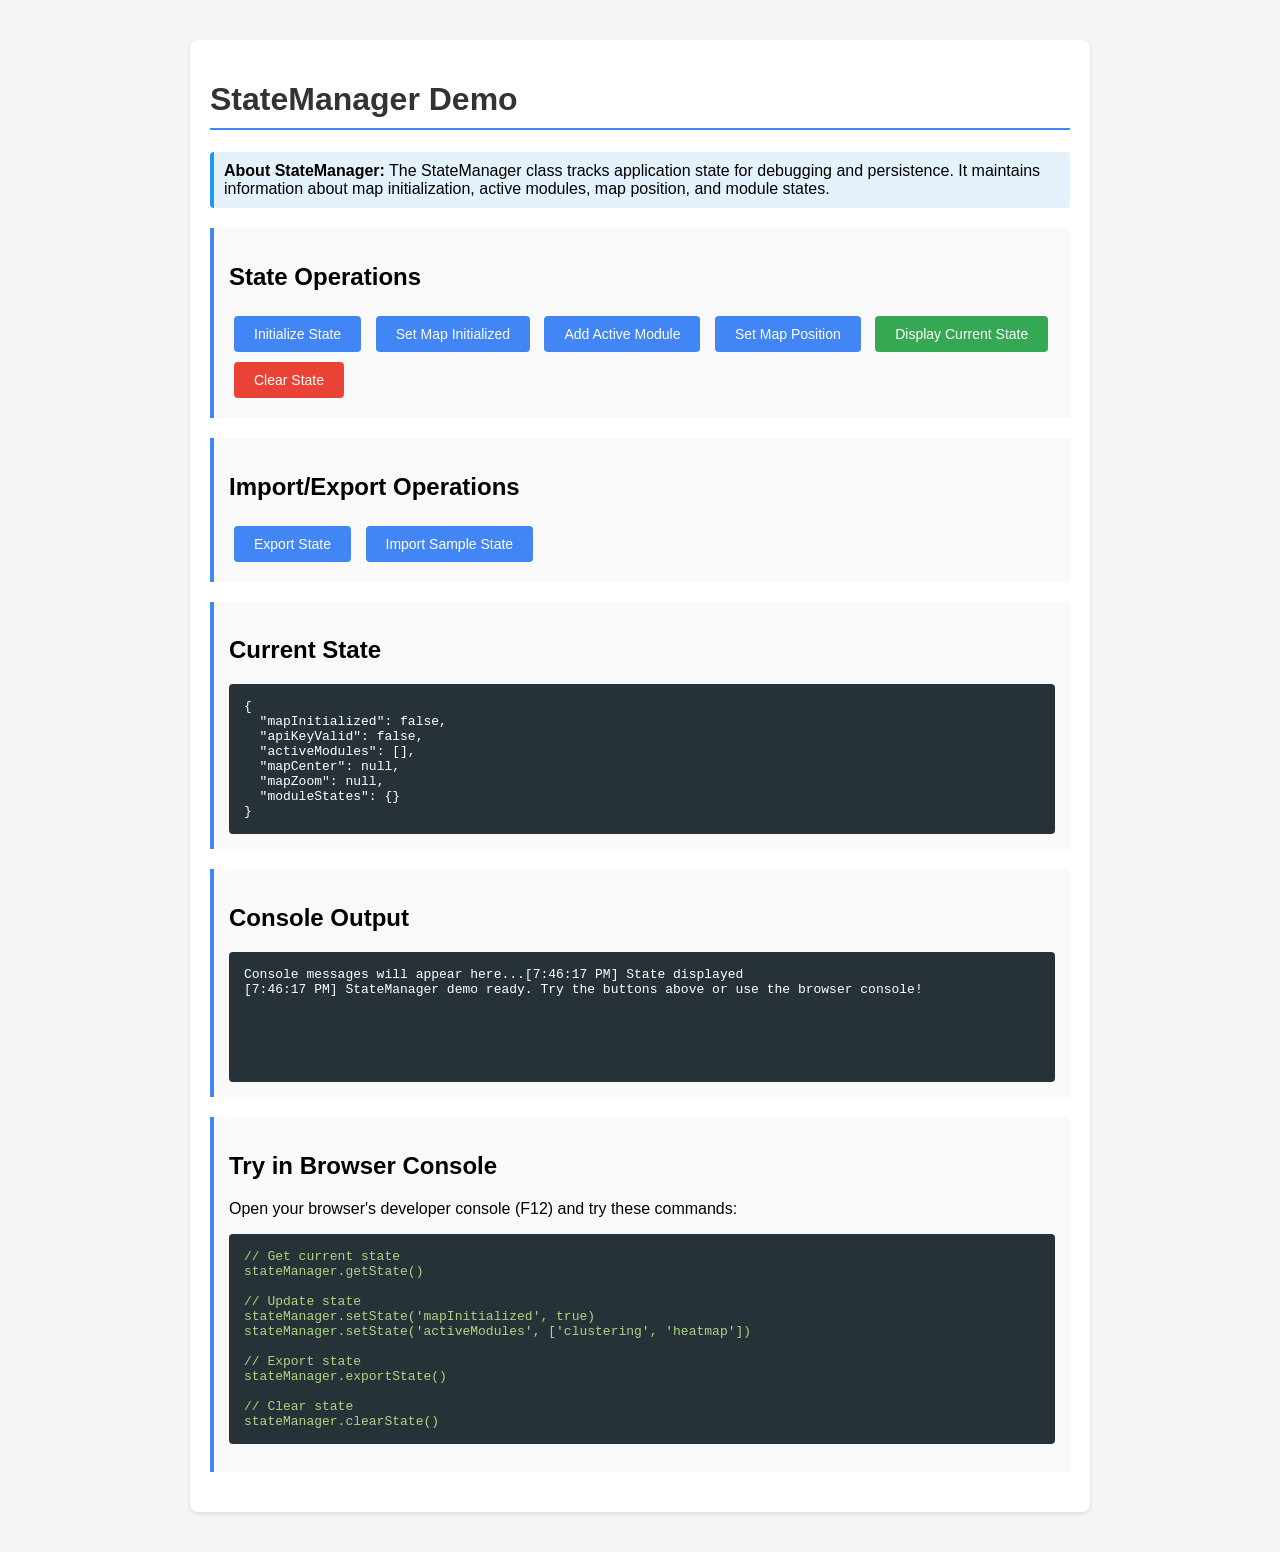
<file: tests/state-manager-demo.html>
<!DOCTYPE html>
<html lang="en">

<head>
    <meta charset="UTF-8">
    <meta name="viewport" content="width=device-width, initial-scale=1.0">
    <title>StateManager Demo</title>
    <style>
        body {
            font-family: Arial, sans-serif;
            max-width: 900px;
            margin: 20px auto;
            padding: 20px;
            background-color: #f5f5f5;
        }

        .container {
            background-color: white;
            padding: 20px;
            border-radius: 8px;
            box-shadow: 0 2px 4px rgba(0, 0, 0, 0.1);
        }

        h1 {
            color: #333;
            border-bottom: 2px solid #4285f4;
            padding-bottom: 10px;
        }

        .section {
            margin: 20px 0;
            padding: 15px;
            background-color: #f9f9f9;
            border-left: 4px solid #4285f4;
        }

        button {
            background-color: #4285f4;
            color: white;
            border: none;
            padding: 10px 20px;
            margin: 5px;
            border-radius: 4px;
            cursor: pointer;
            font-size: 14px;
        }

        button:hover {
            background-color: #357ae8;
        }

        button.secondary {
            background-color: #34a853;
        }

        button.secondary:hover {
            background-color: #2d8e47;
        }

        button.danger {
            background-color: #ea4335;
        }

        button.danger:hover {
            background-color: #d33426;
        }

        pre {
            background-color: #263238;
            color: #aed581;
            padding: 15px;
            border-radius: 4px;
            overflow-x: auto;
            font-size: 13px;
        }

        .console-output {
            background-color: #263238;
            color: #fff;
            padding: 15px;
            border-radius: 4px;
            min-height: 100px;
            font-family: 'Courier New', monospace;
            font-size: 13px;
            white-space: pre-wrap;
        }

        .info {
            background-color: #e3f2fd;
            padding: 10px;
            border-radius: 4px;
            margin: 10px 0;
            border-left: 4px solid #2196f3;
        }
    </style>
</head>

<body>
    <div class="container">
        <h1>StateManager Demo</h1>

        <div class="info">
            <strong>About StateManager:</strong> The StateManager class tracks application state for debugging and
            persistence.
            It maintains information about map initialization, active modules, map position, and module states.
        </div>

        <div class="section">
            <h2>State Operations</h2>
            <button onclick="initializeState()">Initialize State</button>
            <button onclick="setMapInitialized()">Set Map Initialized</button>
            <button onclick="addActiveModule()">Add Active Module</button>
            <button onclick="setMapPosition()">Set Map Position</button>
            <button class="secondary" onclick="displayState()">Display Current State</button>
            <button class="danger" onclick="clearState()">Clear State</button>
        </div>

        <div class="section">
            <h2>Import/Export Operations</h2>
            <button onclick="exportState()">Export State</button>
            <button onclick="importSampleState()">Import Sample State</button>
        </div>

        <div class="section">
            <h2>Current State</h2>
            <div id="state-display" class="console-output">State will be displayed here...</div>
        </div>

        <div class="section">
            <h2>Console Output</h2>
            <div id="console-output" class="console-output">Console messages will appear here...</div>
        </div>

        <div class="section">
            <h2>Try in Browser Console</h2>
            <p>Open your browser's developer console (F12) and try these commands:</p>
            <pre>// Get current state
stateManager.getState()

// Update state
stateManager.setState('mapInitialized', true)
stateManager.setState('activeModules', ['clustering', 'heatmap'])

// Export state
stateManager.exportState()

// Clear state
stateManager.clearState()</pre>
        </div>
    </div>

    <script>
        // StateManager class
        class StateManager {
            constructor() {
                this.state = {
                    mapInitialized: false,
                    apiKeyValid: false,
                    activeModules: [],
                    mapCenter: null,
                    mapZoom: null,
                    moduleStates: {}
                };
            }

            getState() {
                return { ...this.state };
            }

            setState(key, value) {
                this.state[key] = value;
            }

            clearState() {
                this.state = {
                    mapInitialized: false,
                    apiKeyValid: false,
                    activeModules: [],
                    mapCenter: null,
                    mapZoom: null,
                    moduleStates: {}
                };
            }

            exportState() {
                return JSON.stringify(this.state, null, 2);
            }

            importState(stateJson) {
                try {
                    const importedState = JSON.parse(stateJson);
                    this.state = {
                        mapInitialized: importedState.mapInitialized || false,
                        apiKeyValid: importedState.apiKeyValid || false,
                        activeModules: importedState.activeModules || [],
                        mapCenter: importedState.mapCenter || null,
                        mapZoom: importedState.mapZoom || null,
                        moduleStates: importedState.moduleStates || {}
                    };
                } catch (error) {
                    throw new Error(`Failed to import state: ${error.message}`);
                }
            }
        }

        // Create global instance
        const stateManager = new StateManager();
        window.stateManager = stateManager; // Make available in console

        // Helper functions for demo
        function log(message) {
            const output = document.getElementById('console-output');
            const timestamp = new Date().toLocaleTimeString();
            output.textContent += `[${timestamp}] ${message}\n`;
            output.scrollTop = output.scrollHeight;
        }

        function displayState() {
            const state = stateManager.getState();
            document.getElementById('state-display').textContent = JSON.stringify(state, null, 2);
            log('State displayed');
        }

        function initializeState() {
            stateManager.setState('apiKeyValid', true);
            log('State initialized with apiKeyValid = true');
            displayState();
        }

        function setMapInitialized() {
            stateManager.setState('mapInitialized', true);
            log('Map initialized flag set to true');
            displayState();
        }

        function addActiveModule() {
            const modules = ['clustering', 'heatmap', 'places', 'geojson'];
            const currentModules = stateManager.getState().activeModules;
            const availableModules = modules.filter(m => !currentModules.includes(m));

            if (availableModules.length > 0) {
                const newModule = availableModules[0];
                currentModules.push(newModule);
                stateManager.setState('activeModules', currentModules);
                log(`Added module: ${newModule}`);
            } else {
                log('All modules already active');
            }
            displayState();
        }

        function setMapPosition() {
            const kampala = { lat: 0.3476, lng: 32.5825 };
            stateManager.setState('mapCenter', kampala);
            stateManager.setState('mapZoom', 12);
            log('Map position set to Kampala, Uganda (zoom: 12)');
            displayState();
        }

        function clearState() {
            stateManager.clearState();
            log('State cleared to defaults');
            displayState();
        }

        function exportState() {
            const exported = stateManager.exportState();
            log('State exported to JSON:');
            log(exported);

            // Also copy to clipboard if available
            if (navigator.clipboard) {
                navigator.clipboard.writeText(exported).then(() => {
                    log('State copied to clipboard!');
                });
            }
        }

        function importSampleState() {
            const sampleState = {
                mapInitialized: true,
                apiKeyValid: true,
                activeModules: ['clustering', 'heatmap'],
                mapCenter: { lat: 0.3476, lng: 32.5825 },
                mapZoom: 12,
                moduleStates: {
                    clustering: { active: true, lastToggled: new Date().toISOString() },
                    heatmap: { active: true, lastToggled: new Date().toISOString() }
                }
            };

            stateManager.importState(JSON.stringify(sampleState));
            log('Sample state imported successfully');
            displayState();
        }

        // Initialize display
        displayState();
        log('StateManager demo ready. Try the buttons above or use the browser console!');
    </script>
</body>

</html>
</file>
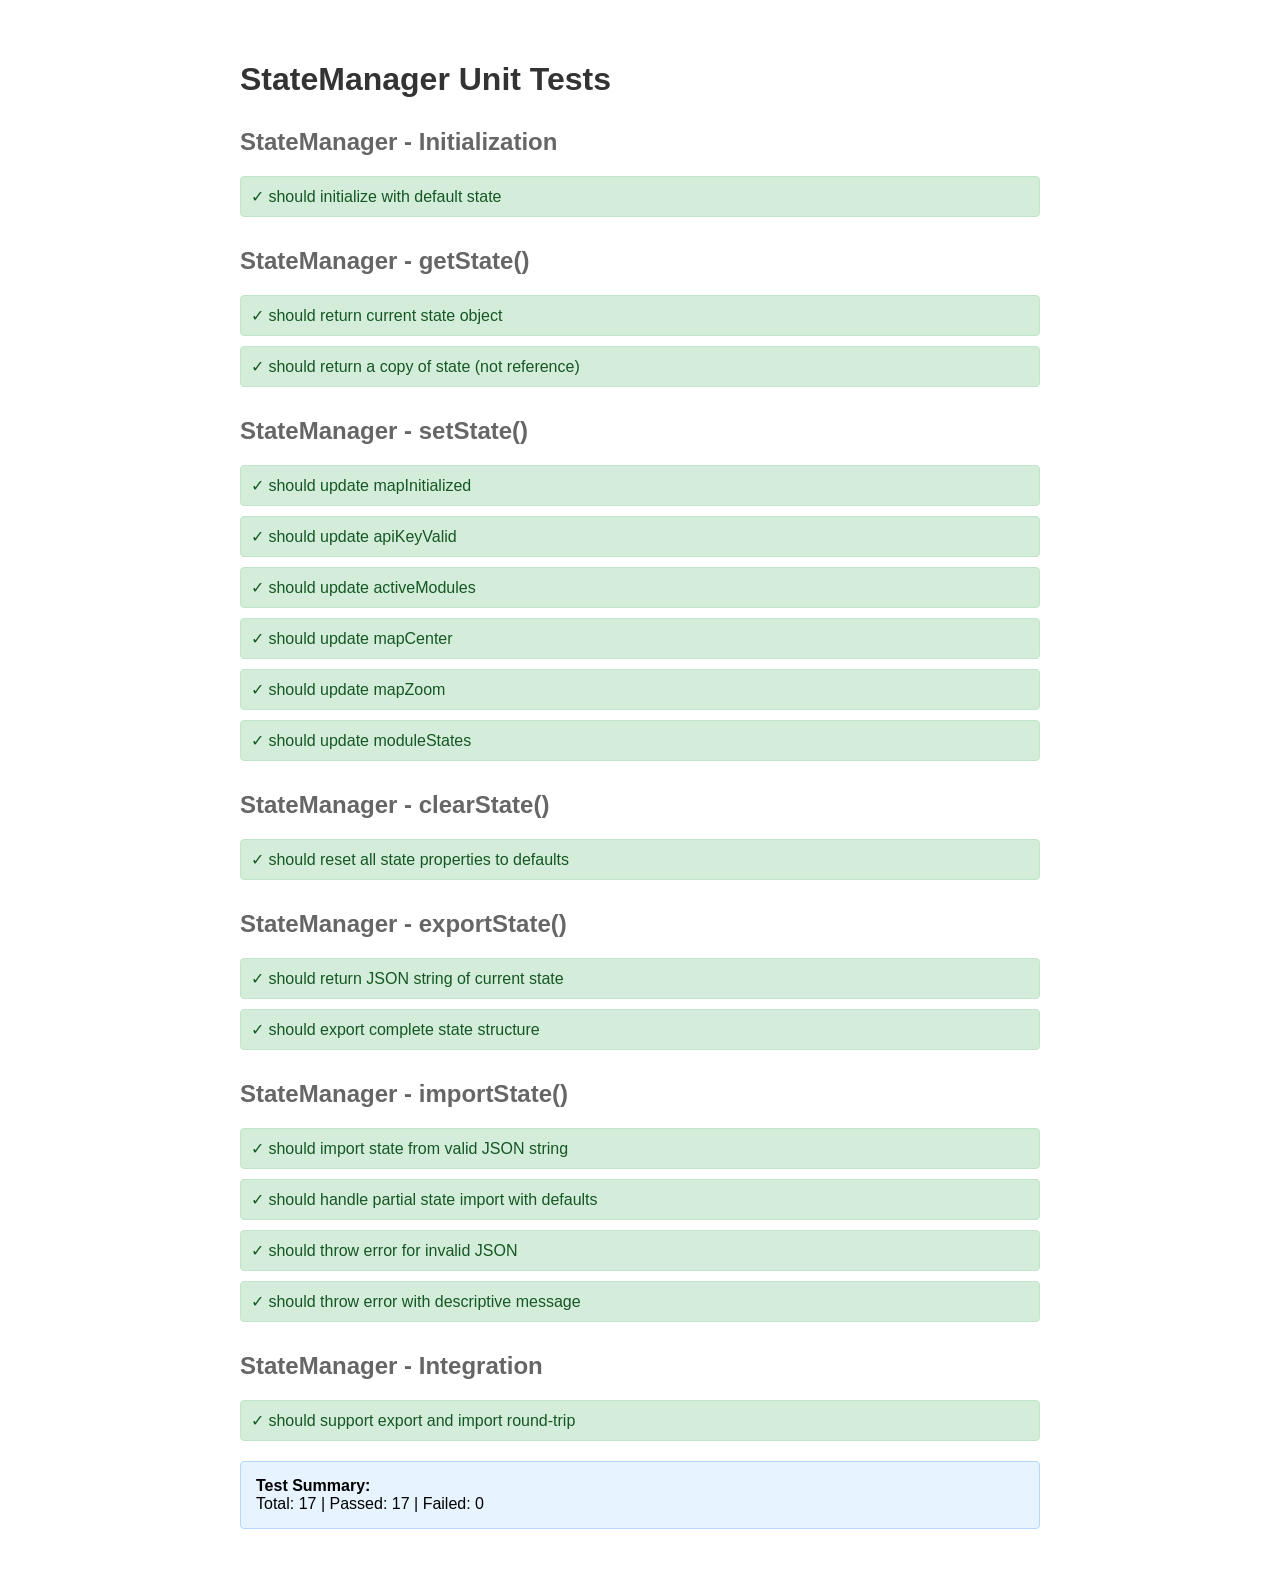
<file: tests/test-state-manager.html>
<!DOCTYPE html>
<html lang="en">

<head>
    <meta charset="UTF-8">
    <meta name="viewport" content="width=device-width, initial-scale=1.0">
    <title>StateManager Tests</title>
    <style>
        body {
            font-family: Arial, sans-serif;
            max-width: 800px;
            margin: 20px auto;
            padding: 20px;
        }

        .test-result {
            padding: 10px;
            margin: 10px 0;
            border-radius: 4px;
        }

        .pass {
            background-color: #d4edda;
            color: #155724;
            border: 1px solid #c3e6cb;
        }

        .fail {
            background-color: #f8d7da;
            color: #721c24;
            border: 1px solid #f5c6cb;
        }

        .summary {
            margin-top: 20px;
            padding: 15px;
            background-color: #e7f3ff;
            border: 1px solid #b3d9ff;
            border-radius: 4px;
        }

        h1 {
            color: #333;
        }

        h2 {
            color: #666;
            margin-top: 30px;
        }
    </style>
</head>

<body>
    <h1>StateManager Unit Tests</h1>
    <div id="test-results"></div>
    <div id="summary" class="summary"></div>

    <script>
        // Simple test framework
        class TestRunner {
            constructor() {
                this.results = [];
                this.currentSuite = '';
            }

            describe(suiteName, tests) {
                this.currentSuite = suiteName;
                tests();
            }

            test(testName, testFn) {
                try {
                    testFn();
                    this.results.push({
                        suite: this.currentSuite,
                        name: testName,
                        passed: true
                    });
                } catch (error) {
                    this.results.push({
                        suite: this.currentSuite,
                        name: testName,
                        passed: false,
                        error: error.message
                    });
                }
            }

            expect(actual) {
                return {
                    toBe: (expected) => {
                        if (actual !== expected) {
                            throw new Error(`Expected ${JSON.stringify(expected)} but got ${JSON.stringify(actual)}`);
                        }
                    },
                    toEqual: (expected) => {
                        if (JSON.stringify(actual) !== JSON.stringify(expected)) {
                            throw new Error(`Expected ${JSON.stringify(expected)} but got ${JSON.stringify(actual)}`);
                        }
                    },
                    toBeNull: () => {
                        if (actual !== null) {
                            throw new Error(`Expected null but got ${JSON.stringify(actual)}`);
                        }
                    },
                    toContain: (item) => {
                        if (!actual.includes(item)) {
                            throw new Error(`Expected array to contain ${JSON.stringify(item)}`);
                        }
                    },
                    toThrow: () => {
                        let threw = false;
                        try {
                            actual();
                        } catch (e) {
                            threw = true;
                        }
                        if (!threw) {
                            throw new Error('Expected function to throw an error');
                        }
                    }
                };
            }

            render() {
                const resultsDiv = document.getElementById('test-results');
                const summaryDiv = document.getElementById('summary');

                let currentSuite = '';
                this.results.forEach(result => {
                    if (result.suite !== currentSuite) {
                        currentSuite = result.suite;
                        const suiteHeader = document.createElement('h2');
                        suiteHeader.textContent = currentSuite;
                        resultsDiv.appendChild(suiteHeader);
                    }

                    const resultDiv = document.createElement('div');
                    resultDiv.className = `test-result ${result.passed ? 'pass' : 'fail'}`;
                    resultDiv.textContent = `${result.passed ? '✓' : '✗'} ${result.name}`;
                    if (!result.passed) {
                        resultDiv.textContent += ` - ${result.error}`;
                    }
                    resultsDiv.appendChild(resultDiv);
                });

                const passed = this.results.filter(r => r.passed).length;
                const failed = this.results.filter(r => !r.passed).length;
                const total = this.results.length;

                summaryDiv.innerHTML = `
                    <strong>Test Summary:</strong><br>
                    Total: ${total} | Passed: ${passed} | Failed: ${failed}
                `;
            }
        }

        // StateManager class (copied from app.js for testing)
        class StateManager {
            constructor() {
                this.state = {
                    mapInitialized: false,
                    apiKeyValid: false,
                    activeModules: [],
                    mapCenter: null,
                    mapZoom: null,
                    moduleStates: {}
                };
            }

            getState() {
                return { ...this.state };
            }

            setState(key, value) {
                this.state[key] = value;
            }

            clearState() {
                this.state = {
                    mapInitialized: false,
                    apiKeyValid: false,
                    activeModules: [],
                    mapCenter: null,
                    mapZoom: null,
                    moduleStates: {}
                };
            }

            exportState() {
                return JSON.stringify(this.state, null, 2);
            }

            importState(stateJson) {
                try {
                    const importedState = JSON.parse(stateJson);
                    this.state = {
                        mapInitialized: importedState.mapInitialized || false,
                        apiKeyValid: importedState.apiKeyValid || false,
                        activeModules: importedState.activeModules || [],
                        mapCenter: importedState.mapCenter || null,
                        mapZoom: importedState.mapZoom || null,
                        moduleStates: importedState.moduleStates || {}
                    };
                } catch (error) {
                    throw new Error(`Failed to import state: ${error.message}`);
                }
            }
        }

        // Run tests
        const runner = new TestRunner();

        runner.describe('StateManager - Initialization', () => {
            runner.test('should initialize with default state', () => {
                const stateManager = new StateManager();
                const state = stateManager.getState();

                runner.expect(state.mapInitialized).toBe(false);
                runner.expect(state.apiKeyValid).toBe(false);
                runner.expect(state.activeModules).toEqual([]);
                runner.expect(state.mapCenter).toBeNull();
                runner.expect(state.mapZoom).toBeNull();
                runner.expect(state.moduleStates).toEqual({});
            });
        });

        runner.describe('StateManager - getState()', () => {
            runner.test('should return current state object', () => {
                const stateManager = new StateManager();
                const state = stateManager.getState();

                runner.expect(typeof state).toBe('object');
                runner.expect(state.hasOwnProperty('mapInitialized')).toBe(true);
                runner.expect(state.hasOwnProperty('apiKeyValid')).toBe(true);
                runner.expect(state.hasOwnProperty('activeModules')).toBe(true);
                runner.expect(state.hasOwnProperty('mapCenter')).toBe(true);
                runner.expect(state.hasOwnProperty('mapZoom')).toBe(true);
                runner.expect(state.hasOwnProperty('moduleStates')).toBe(true);
            });

            runner.test('should return a copy of state (not reference)', () => {
                const stateManager = new StateManager();
                const state1 = stateManager.getState();
                state1.mapInitialized = true;

                const state2 = stateManager.getState();
                runner.expect(state2.mapInitialized).toBe(false);
            });
        });

        runner.describe('StateManager - setState()', () => {
            runner.test('should update mapInitialized', () => {
                const stateManager = new StateManager();
                stateManager.setState('mapInitialized', true);

                const state = stateManager.getState();
                runner.expect(state.mapInitialized).toBe(true);
            });

            runner.test('should update apiKeyValid', () => {
                const stateManager = new StateManager();
                stateManager.setState('apiKeyValid', true);

                const state = stateManager.getState();
                runner.expect(state.apiKeyValid).toBe(true);
            });

            runner.test('should update activeModules', () => {
                const stateManager = new StateManager();
                stateManager.setState('activeModules', ['clustering', 'heatmap']);

                const state = stateManager.getState();
                runner.expect(state.activeModules).toEqual(['clustering', 'heatmap']);
            });

            runner.test('should update mapCenter', () => {
                const stateManager = new StateManager();
                const center = { lat: 0.3476, lng: 32.5825 };
                stateManager.setState('mapCenter', center);

                const state = stateManager.getState();
                runner.expect(state.mapCenter).toEqual(center);
            });

            runner.test('should update mapZoom', () => {
                const stateManager = new StateManager();
                stateManager.setState('mapZoom', 12);

                const state = stateManager.getState();
                runner.expect(state.mapZoom).toBe(12);
            });

            runner.test('should update moduleStates', () => {
                const stateManager = new StateManager();
                const moduleStates = {
                    clustering: { active: true, lastToggled: new Date() }
                };
                stateManager.setState('moduleStates', moduleStates);

                const state = stateManager.getState();
                runner.expect(state.moduleStates).toEqual(moduleStates);
            });
        });

        runner.describe('StateManager - clearState()', () => {
            runner.test('should reset all state properties to defaults', () => {
                const stateManager = new StateManager();

                // Set some values
                stateManager.setState('mapInitialized', true);
                stateManager.setState('apiKeyValid', true);
                stateManager.setState('activeModules', ['clustering']);
                stateManager.setState('mapCenter', { lat: 0.3476, lng: 32.5825 });
                stateManager.setState('mapZoom', 12);

                // Clear state
                stateManager.clearState();

                const state = stateManager.getState();
                runner.expect(state.mapInitialized).toBe(false);
                runner.expect(state.apiKeyValid).toBe(false);
                runner.expect(state.activeModules).toEqual([]);
                runner.expect(state.mapCenter).toBeNull();
                runner.expect(state.mapZoom).toBeNull();
                runner.expect(state.moduleStates).toEqual({});
            });
        });

        runner.describe('StateManager - exportState()', () => {
            runner.test('should return JSON string of current state', () => {
                const stateManager = new StateManager();
                stateManager.setState('mapInitialized', true);
                stateManager.setState('mapZoom', 12);

                const exported = stateManager.exportState();

                runner.expect(typeof exported).toBe('string');

                // Verify it's valid JSON
                const parsed = JSON.parse(exported);
                runner.expect(parsed.mapInitialized).toBe(true);
                runner.expect(parsed.mapZoom).toBe(12);
            });

            runner.test('should export complete state structure', () => {
                const stateManager = new StateManager();
                const exported = stateManager.exportState();
                const parsed = JSON.parse(exported);

                runner.expect(parsed.hasOwnProperty('mapInitialized')).toBe(true);
                runner.expect(parsed.hasOwnProperty('apiKeyValid')).toBe(true);
                runner.expect(parsed.hasOwnProperty('activeModules')).toBe(true);
                runner.expect(parsed.hasOwnProperty('mapCenter')).toBe(true);
                runner.expect(parsed.hasOwnProperty('mapZoom')).toBe(true);
                runner.expect(parsed.hasOwnProperty('moduleStates')).toBe(true);
            });
        });

        runner.describe('StateManager - importState()', () => {
            runner.test('should import state from valid JSON string', () => {
                const stateManager = new StateManager();
                const stateJson = JSON.stringify({
                    mapInitialized: true,
                    apiKeyValid: true,
                    activeModules: ['clustering', 'heatmap'],
                    mapCenter: { lat: 0.3476, lng: 32.5825 },
                    mapZoom: 12,
                    moduleStates: { clustering: { active: true } }
                });

                stateManager.importState(stateJson);

                const state = stateManager.getState();
                runner.expect(state.mapInitialized).toBe(true);
                runner.expect(state.apiKeyValid).toBe(true);
                runner.expect(state.activeModules).toEqual(['clustering', 'heatmap']);
                runner.expect(state.mapCenter).toEqual({ lat: 0.3476, lng: 32.5825 });
                runner.expect(state.mapZoom).toBe(12);
                runner.expect(state.moduleStates).toEqual({ clustering: { active: true } });
            });

            runner.test('should handle partial state import with defaults', () => {
                const stateManager = new StateManager();
                const stateJson = JSON.stringify({
                    mapInitialized: true,
                    mapZoom: 15
                });

                stateManager.importState(stateJson);

                const state = stateManager.getState();
                runner.expect(state.mapInitialized).toBe(true);
                runner.expect(state.mapZoom).toBe(15);
                runner.expect(state.apiKeyValid).toBe(false);
                runner.expect(state.activeModules).toEqual([]);
                runner.expect(state.mapCenter).toBeNull();
            });

            runner.test('should throw error for invalid JSON', () => {
                const stateManager = new StateManager();

                runner.expect(() => {
                    stateManager.importState('invalid json');
                }).toThrow();
            });

            runner.test('should throw error with descriptive message', () => {
                const stateManager = new StateManager();

                try {
                    stateManager.importState('invalid json');
                    throw new Error('Should have thrown');
                } catch (error) {
                    runner.expect(error.message.includes('Failed to import state')).toBe(true);
                }
            });
        });

        runner.describe('StateManager - Integration', () => {
            runner.test('should support export and import round-trip', () => {
                const stateManager1 = new StateManager();
                stateManager1.setState('mapInitialized', true);
                stateManager1.setState('apiKeyValid', true);
                stateManager1.setState('activeModules', ['clustering']);
                stateManager1.setState('mapCenter', { lat: 0.3476, lng: 32.5825 });
                stateManager1.setState('mapZoom', 12);

                const exported = stateManager1.exportState();

                const stateManager2 = new StateManager();
                stateManager2.importState(exported);

                const state1 = stateManager1.getState();
                const state2 = stateManager2.getState();

                runner.expect(state2).toEqual(state1);
            });
        });

        // Render results
        runner.render();
    </script>
</body>

</html>
</file>
